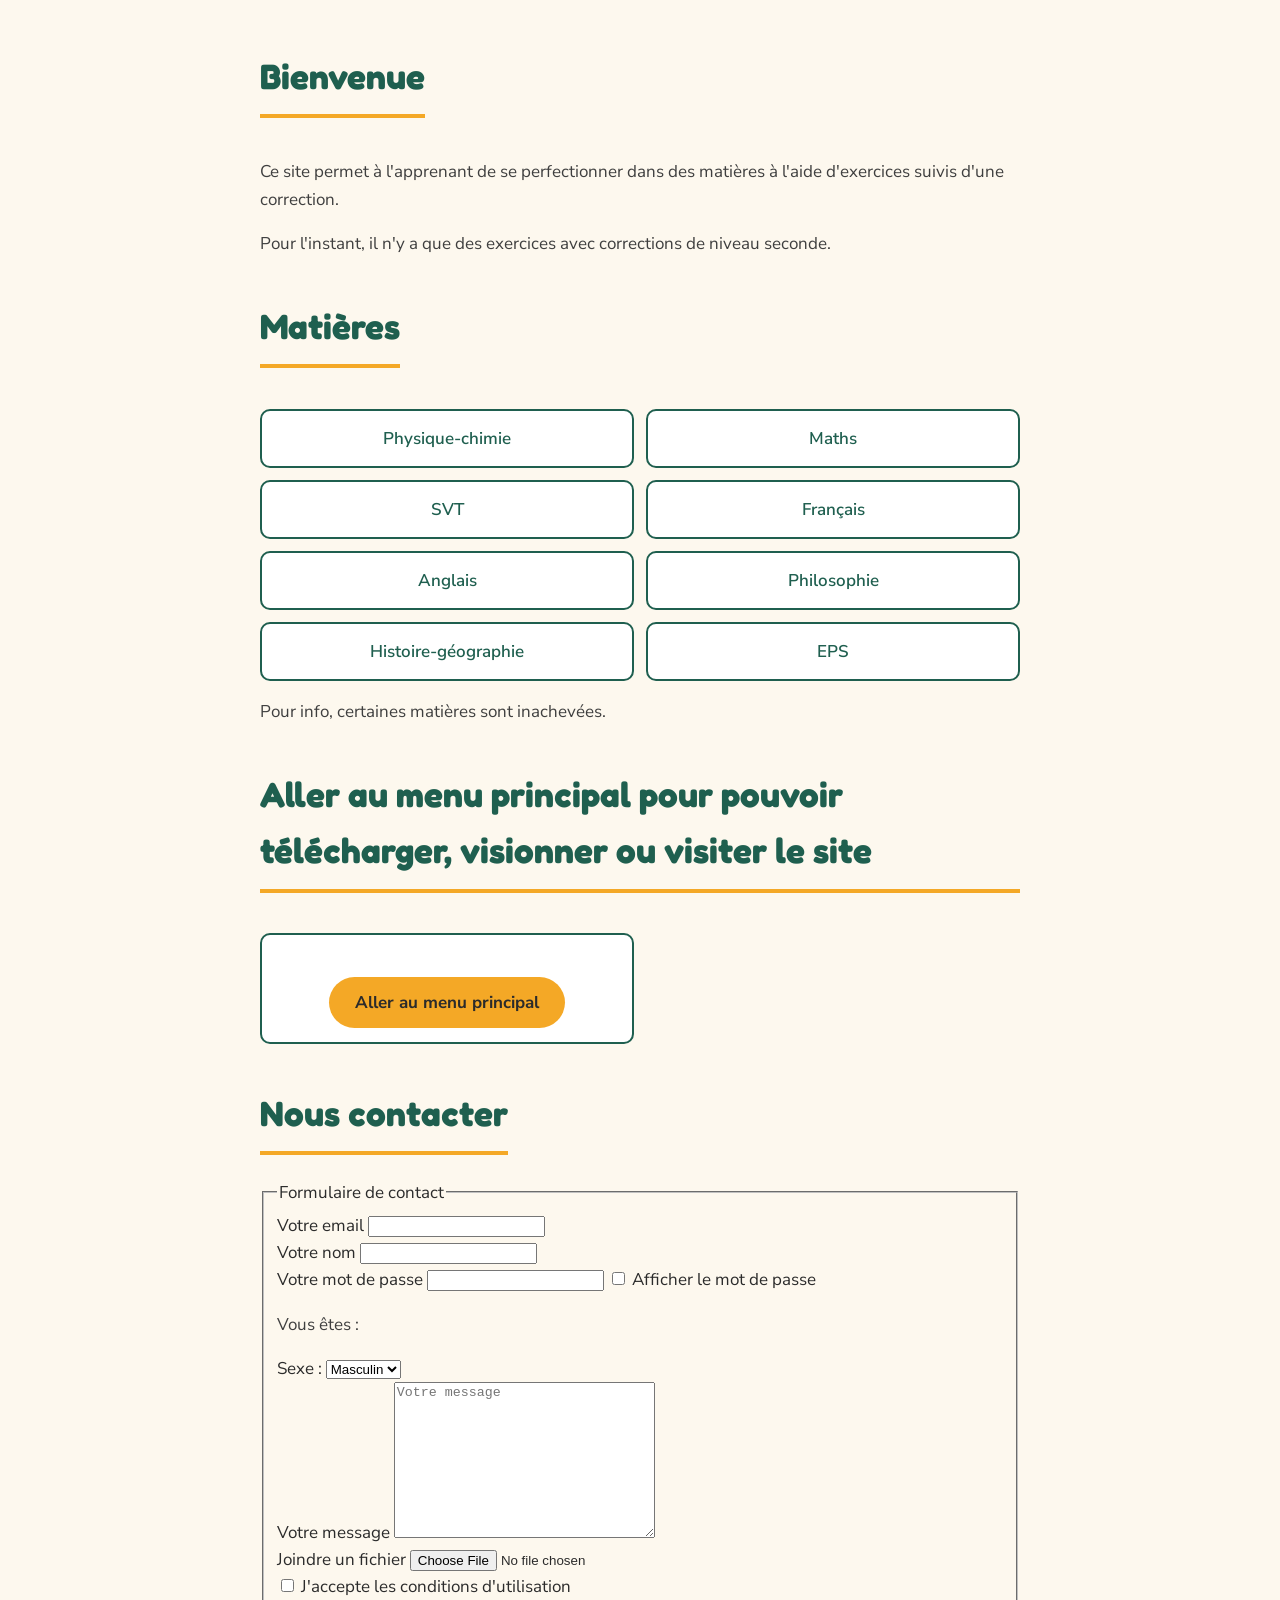
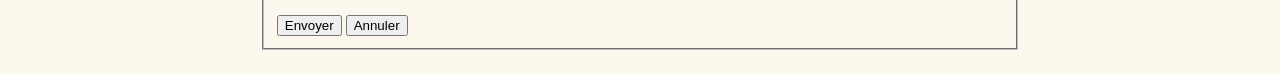
<file: index.html>
<!DOCTYPE html>
<html lang="fr">
<head>
    <title>ExoSecondeC-Congo</title>
    <meta charset="UTF-8">
    <link rel="stylesheet" href="style.css"> 
</head>
<body>
    <h1>Bienvenue</h1>

    <p class="importante"> Ce site permet à l'apprenant de se perfectionner dans des matières à l'aide d'exercices suivis d'une correction.</p>
    <p>Pour l'instant, il n'y a que des exercices avec corrections de niveau seconde.</p>

    <h1>Matières</h1>
    <ul>
        <li>Physique-chimie</li>
        <li>Maths</li>
        <li>SVT</li>
        <li>Français</li>
        <li>Anglais</li>
        <li>Philosophie</li>
        <li>Histoire-géographie</li>
        <li>EPS</li>
    </ul>
    
    <p>Pour info, certaines matières sont inachevées.</p>

    <h1>Aller au menu principal pour pouvoir télécharger, visionner ou visiter le site</h1>
    <ul>
        <li><a href="menu.html" class="bouton">Aller au menu principal</a></li>
    </ul>

    <h1>Nous contacter</h1>
    
    <form action="/envoyer" method="post">
        <fieldset>
            <legend>Formulaire de contact</legend>

            <div>
                <label for="emailinput">Votre email</label>
                <input type="email" name="email" id="emailinput" required>
            </div>

            <div>
                <label for="nameinput">Votre nom</label>
                <input type="text" name="first_name" id="nameinput" required>
            </div>

            <div>
                <label for="passwordinput">Votre mot de passe</label>
                <input type="password" name="password" id="passwordinput" required>
                <input type="checkbox" id="showpassword">
                <label for="showpassword">Afficher le mot de passe</label>
            </div>

            <div>
                <p>Vous êtes :</p>
                <!-- FIX : Utilisation de "for" au lieu de "id" pour le label -->
                <label for="sexeinput">Sexe :</label>
                <select name="sexe" id="sexeinput">
                    <option value="m">Masculin</option>
                    <option value="f">Féminin</option>
                </select>
            </div>

            <div>
                <label for="message">Votre message</label>
                <textarea name="message" id="message" cols="30" rows="10" placeholder="Votre message"></textarea>
            </div>

            <div>
                <label for="fileinput">Joindre un fichier</label>
                <input type="file" name="piece_jointe" id="fileinput">
            </div>

            <div>
                <input type="checkbox" name="conditions" id="conditionsinput" required>
                <label for="conditionsinput">J'accepte les conditions d'utilisation</label>
            </div>

            <div style="margin-top: 10px;">
                <input type="submit" value="Envoyer">
                <input type="reset" value="Annuler">
            </div>

        </fieldset>
    </form>

</body>
</html>
</file>
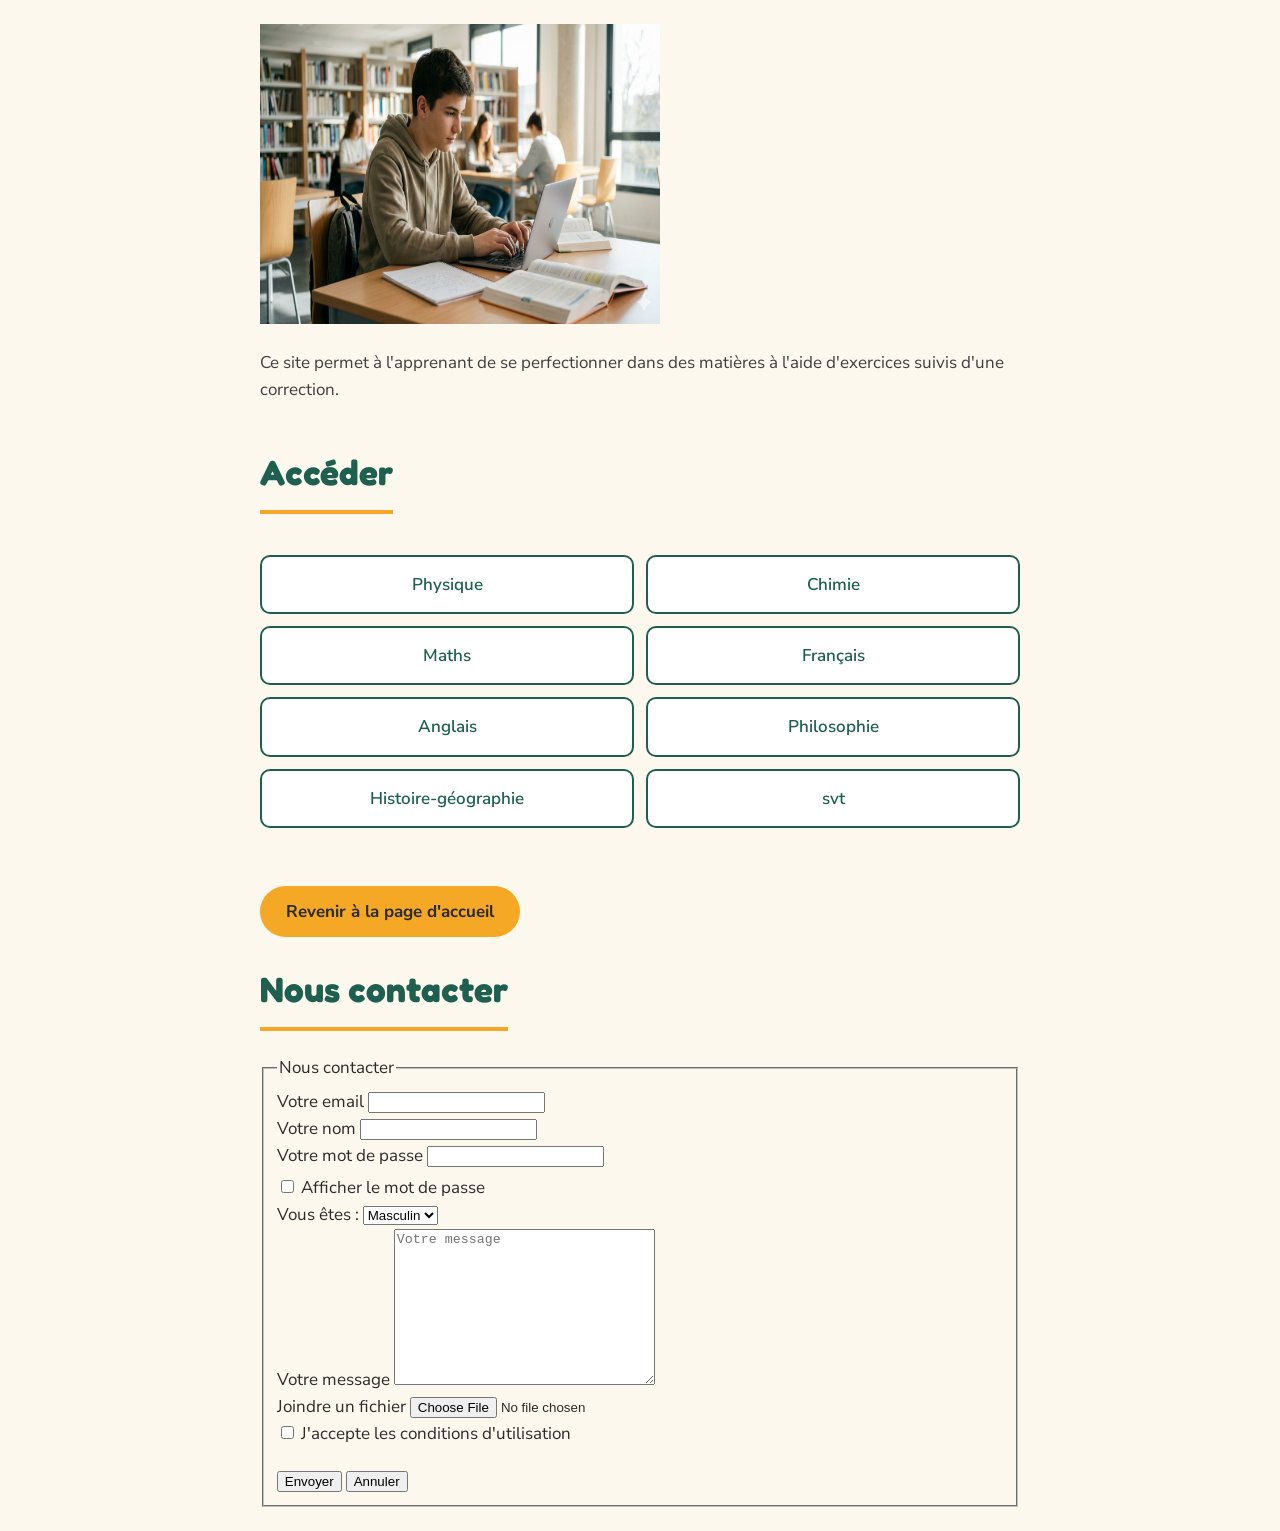
<file: menu.html>
<!DOCTYPE html>
<html lang="fr">
<head>
    <meta charset="UTF-8">
    <title>Menu principal</title>
    <link rel="stylesheet" href="style.css">
</head>
<body>

    <img src="img/Gemini_Generated_Image_q23db4q23db4q23d.png" alt="Aperçu d'un élève" width="400" height="300">
    
    <p class="importante">Ce site permet à l'apprenant de se perfectionner dans des matières à l'aide d'exercices suivis d'une correction.</p>
    
    <h1>Accéder</h1>
    <ul>
        <li><a href="matieres/physique/physique.html">Physique</a></li>
        <li><a href="matieres/chimie/chimie.html">Chimie</a></li>
        <li><a href="matieres/math/math.html">Maths</a></li>
        <li><a href="matieres/francais/francais.html">Français</a></li>
        <li><a href="matieres/anglais/anglais.html">Anglais</a></li>
        <li><a href="matieres/philosophie/philosophie.html">Philosophie</a></li>
        <li><a href="matieres/histoire-geographie/histoiregeographie.html">Histoire-géographie</a></li>
        <li><a href="matieres/eps/eps.html">svt</a></li>
    </ul> 
    
    <div style="margin-top: 30px;">
        <a href="index.html" class="bouton">Revenir à la page d'accueil</a>
    </div>

    <h1>Nous contacter</h1>

    <form action="/envoyer" method="post">
        <fieldset>
            <legend>Nous contacter</legend>

            <div>
                <label for="emailinput">Votre email</label>
                <input type="email" name="email" id="emailinput" required>
            </div>

            <div>
                <label for="nameinput">Votre nom</label>
                <input type="text" name="first_name" id="nameinput" required>
            </div>

            <div>
                <label for="passwordinput">Votre mot de passe</label>
                <input type="password" name="password" id="passwordinput" required>
                <div style="margin-top: 5px;">
                    <input type="checkbox" id="showpassword">
                    <label for="showpassword">Afficher le mot de passe</label>
                </div>
            </div>

            <div>
                <label for="sexeinput">Vous êtes :</label>
                <select name="sexe" id="sexeinput">
                    <option value="m">Masculin</option>
                    <option value="f">Féminin</option>
                </select>
            </div>

            <div>
                <label for="message">Votre message</label>
                <textarea name="message" id="message" cols="30" rows="10" placeholder="Votre message"></textarea>
            </div>

            <div>
                <label for="fileinput">Joindre un fichier</label>
                <input type="file" name="piece_jointe" id="fileinput">
            </div>

            <div>
                <input type="checkbox" name="conditions" id="conditionsinput" required>
                <label for="conditionsinput">J'accepte les conditions d'utilisation</label>
            </div>

            <div style="margin-top: 20px;">
                <input type="submit" value="Envoyer">
                <input type="reset" value="Annuler">
            </div>

        </fieldset>
    </form>

</body>
</html>
</file>
<file: style.css>
/* ===================================================
   POLICE
   =================================================== */
@import url('https://fonts.googleapis.com/css2?family=Fredoka:wght@600;700&family=Nunito+Sans:wght@400;600&display=swap');

/* ===================================================
   BASE GÉNÉRALE
   =================================================== */
body {
    margin: 0;
    padding: 24px;
    background-color: #fdf8ee;
    color: #2b2b2b;
    font-family: "Nunito Sans", sans-serif;
    font-size: 17px;
    line-height: 1.6;
    max-width: 760px;
    margin-left: auto;
    margin-right: auto;
}

h1, h2 {
    font-family: "Fredoka", sans-serif;
    color: #1f5f4f;
}

h1 {
    font-size: 2.2rem;
    border-bottom: 4px solid #f4a826;
    padding-bottom: 10px;
    display: inline-block;
}

h2 {
    font-size: 1.3rem;
    margin-top: 36px;
}

p {
    color: #3f3f3f;
}

/* ===================================================
   LISTE DES MATIÈRES
   =================================================== */
ul {
    list-style: none;
    padding: 0;
    display: grid;
    grid-template-columns: repeat(2, 1fr);
    gap: 12px;
}

li {
    background-color: #ffffff;
    border: 2px solid #1f5f4f;
    border-radius: 10px;
    padding: 14px 18px;
    text-align: center;
    font-weight: 600;
    color: #1f5f4f;
}

/* quand la liste contient des liens (page menu), on enlève
   le style de texte par défaut du lien pour qu'il prenne
   toute la place de la case */
li a {
    color: #1f5f4f;
    text-decoration: none;
    display: block;
}

li:hover {
    background-color: #1f5f4f;
    color: #ffffff;
}

li:hover a {
    color: #ffffff;
}

/* ===================================================
   BOUTONS DE NAVIGATION (classe .bouton)
   =================================================== */
.bouton {
    display: inline-block;
    margin-top: 28px;
    padding: 12px 26px;
    background-color: #f4a826;
    color: #2b2b2b;
    font-weight: 700;
    text-decoration: none;
    border-radius: 999px;
}

.bouton:hover {
    background-color: #1f5f4f;
    color: #ffffff;
}

/* ===================================================
   RESPONSIVE : écrans étroits (téléphones)
   =================================================== */
@media (max-width: 480px) {
    ul {
        grid-template-columns: 1fr;
    }

    h1 {
        font-size: 1.7rem;
    }
}
</file>
